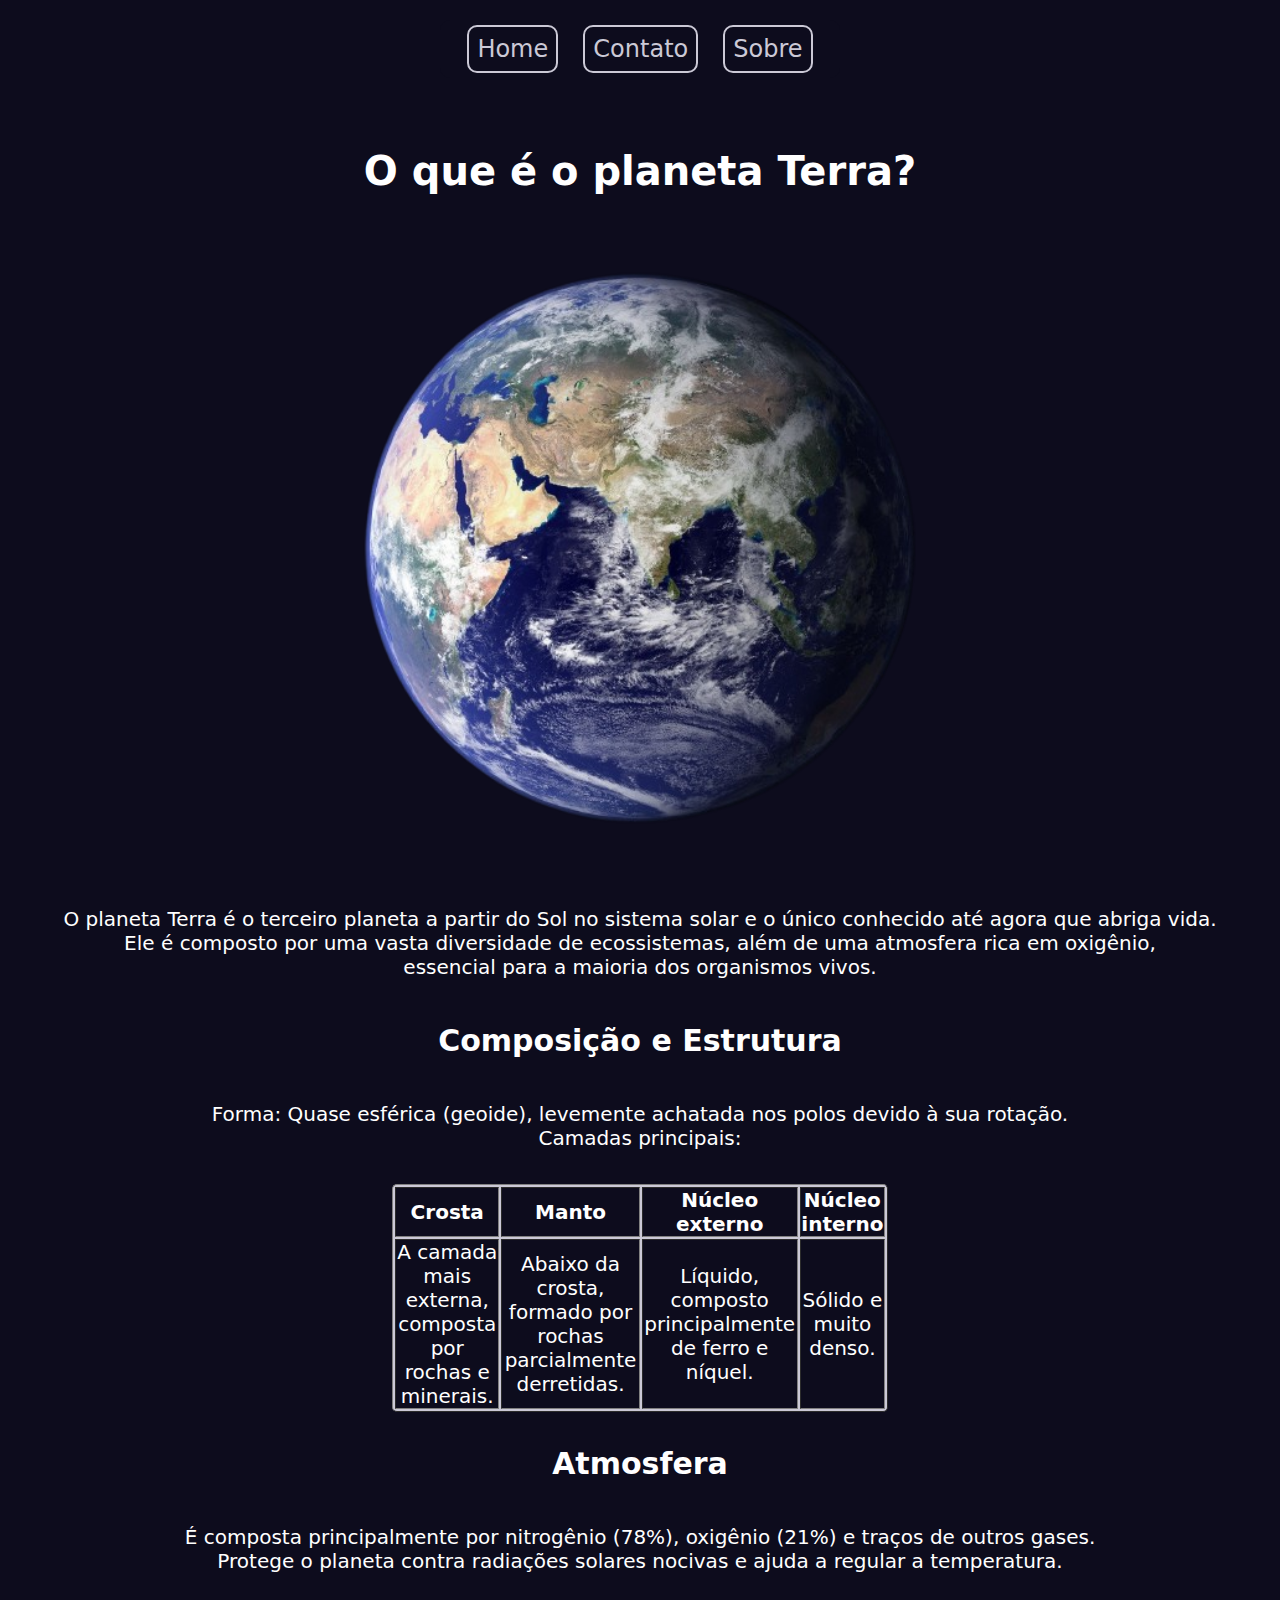
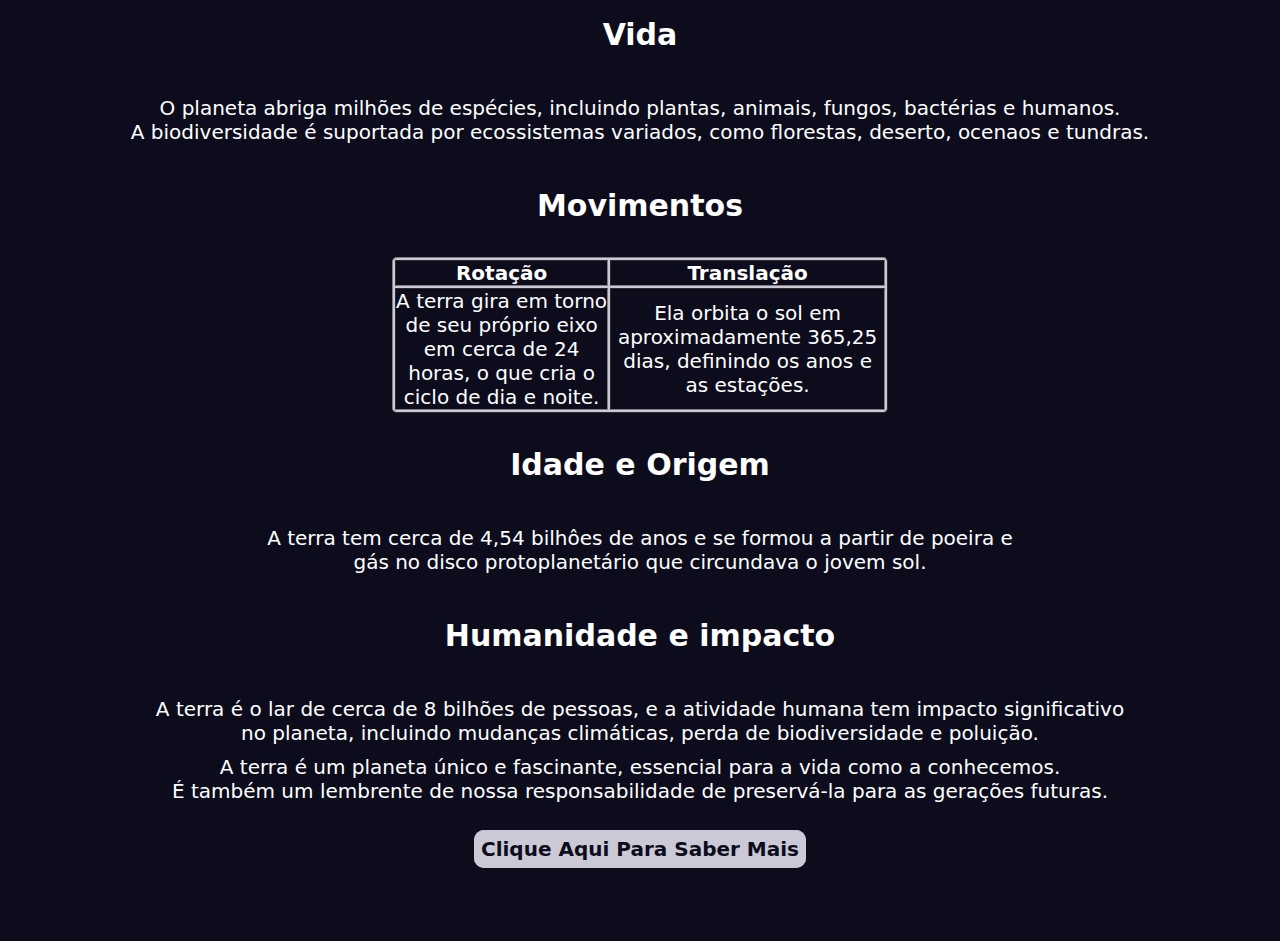
<file: index.html>
<!DOCTYPE html>

<html lang="pt-br">

<head>
    <meta charset="UTF-8">
    <meta name="viewport" content="width=device-width, initial-scale=1.0, maximum-scale=1.0">
    <meta name="author" content="Filipi Gambirasi">
    <link href="css/style.css" type="text/css" rel="stylesheet"/>
    <title>O que é o planeta Terra?</title>
</head>

<body>

    <!--Menu-->
    <div class="menu">
        <a href="index.html">Home</a>
        <a href="contato.html">Contato</a>
        <a href="sobre.html">Sobre</a>
    </div>

    <!--Planeta Terra!-->
    <div class="terra">
        <h1>O que é o planeta Terra?</h1>
        <br><img src="img/planet.png" height="auto" width="50%"/>
        <p><br>O planeta Terra é o terceiro planeta a partir do Sol no sistema solar e o único conhecido até agora que abriga vida.<br> 
        Ele é composto por uma vasta diversidade de ecossistemas, além de uma atmosfera rica em oxigênio,<br> 
        essencial para a maioria dos organismos vivos.</p><br>
        
        <h2> Composição e Estrutura</h2><br>
        <p>Forma: Quase esférica (geoide), levemente achatada nos polos devido à sua rotação.<br>
            Camadas principais:</p><br>
        <table width="700" border="1">
            <thead>
            <tr>
                <th>Crosta</th>
                <th>Manto</th>
                <th>Núcleo externo</th>
                <th>Núcleo interno</th>
            </tr>
            </thead>
            <tbody>
            <tr align="center">
                <td> A camada mais externa, composta por rochas e minerais.</td>
                <td> Abaixo da crosta, formado por rochas parcialmente derretidas.</td>
                <td>Líquido, composto principalmente de ferro e níquel.</td>
                <td>Sólido e muito denso.</td>
            </tr>
            </tbody>
        </table><br>
        
        <h2>Atmosfera</h2><br>
        <p>É composta principalmente por nitrogênio (78%), oxigênio (21%) e traços de outros gases.<br>
        Protege o planeta contra radiações solares nocivas e ajuda a regular a temperatura.</p>
        
        <br><h2>Vida</h2><br>
        <p>O planeta abriga milhões de espécies, incluindo plantas, animais, fungos, bactérias e humanos.<br>
        A biodiversidade é suportada por ecossistemas variados, como florestas, deserto, ocenaos e tundras.</p>

        <br><h2>Movimentos</h2><br>
        <table width="700" border="1">
            <thead>
            <tr>
                <th>Rotação</th>
                <th>Translação</th>
            </tr>
            </thead>
            <tbody>
            <tr align="center">
                <td>A terra gira em torno de seu próprio eixo em cerca de 24 horas, o que cria o ciclo de dia e noite.</td>
                <td>Ela orbita o sol em aproximadamente 365,25 dias, definindo os anos e as estações.</td>
            </tr>
            </tbody>
        </table>
        
        <br><h2>Idade e Origem</h2><br>
        <p>A terra tem cerca de 4,54 bilhôes de anos e se formou a partir de poeira e <br>
            gás no disco protoplanetário que circundava o jovem sol.</p>
        
        <br><h2>Humanidade e impacto</h2><br>
        <p>A terra é o lar de cerca de 8 bilhões de pessoas, e a atividade humana tem impacto significativo<br>
        no planeta, incluindo mudanças climáticas, perda de biodiversidade e poluição.</p>

        <p>A terra é um planeta único e fascinante, essencial para a vida como a conhecemos.<br>
        É também um lembrente de nossa responsabilidade de preservá-la para as gerações futuras.</p>

        <br><a href="https://www.todamateria.com.br/planeta-terra/" target="_blank" class="sabermais">Clique Aqui Para Saber Mais</a>
    </div>

</body>
</html>
</file>
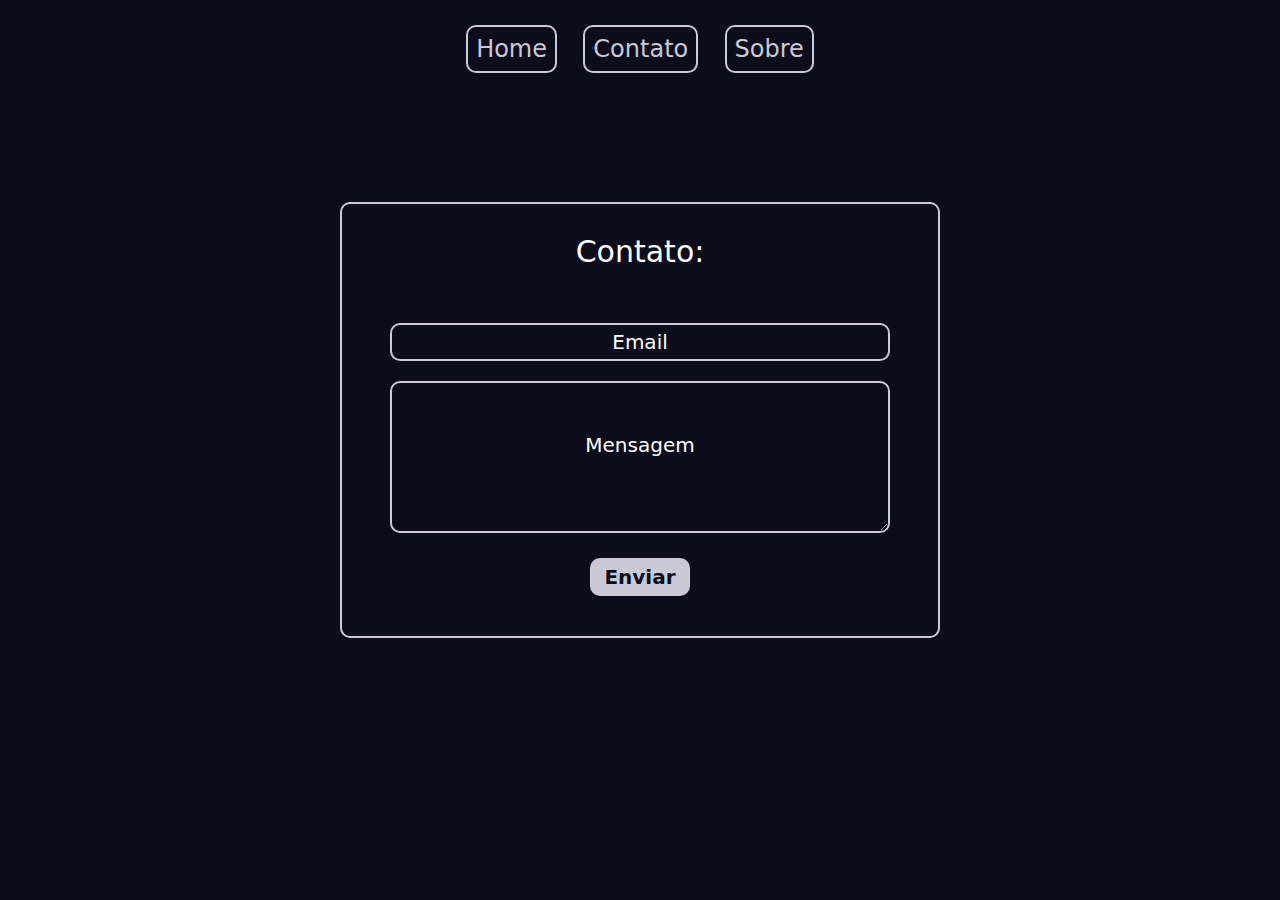
<file: contato.html>
<!DOCTYPE html>
<html lang="pt-br">
<head>
    <meta charset="UTF-8">
    <meta name="viewport" content="width=device-width, initial-scale=1.0, maximum-scale=1.0">
    <meta name="author" content="Filipi Gambirasi">
    <title>Contato</title>
    <link href="css/contato.css" type="text/css" rel="stylesheet"/>
</head>
<body>
      <!--Menu-->
      <div class="menu">
        <a href="index.html">Home</a>
        <a href="contato.html">Contato</a>
        <a href="sobre.html">Sobre</a>
    </div>

    <!--Formulario de Contato-->
    <div class="contato">
        <p>Contato:</p><br>
        <form>

            <input type="text" value="Email" class="email"/>
            <textarea name="Informações">Mensagem</textarea>
            <input type="button" value="Enviar" class="enviar"/>
        
        </form>
    </div>

   
</body>
</html>
</file>
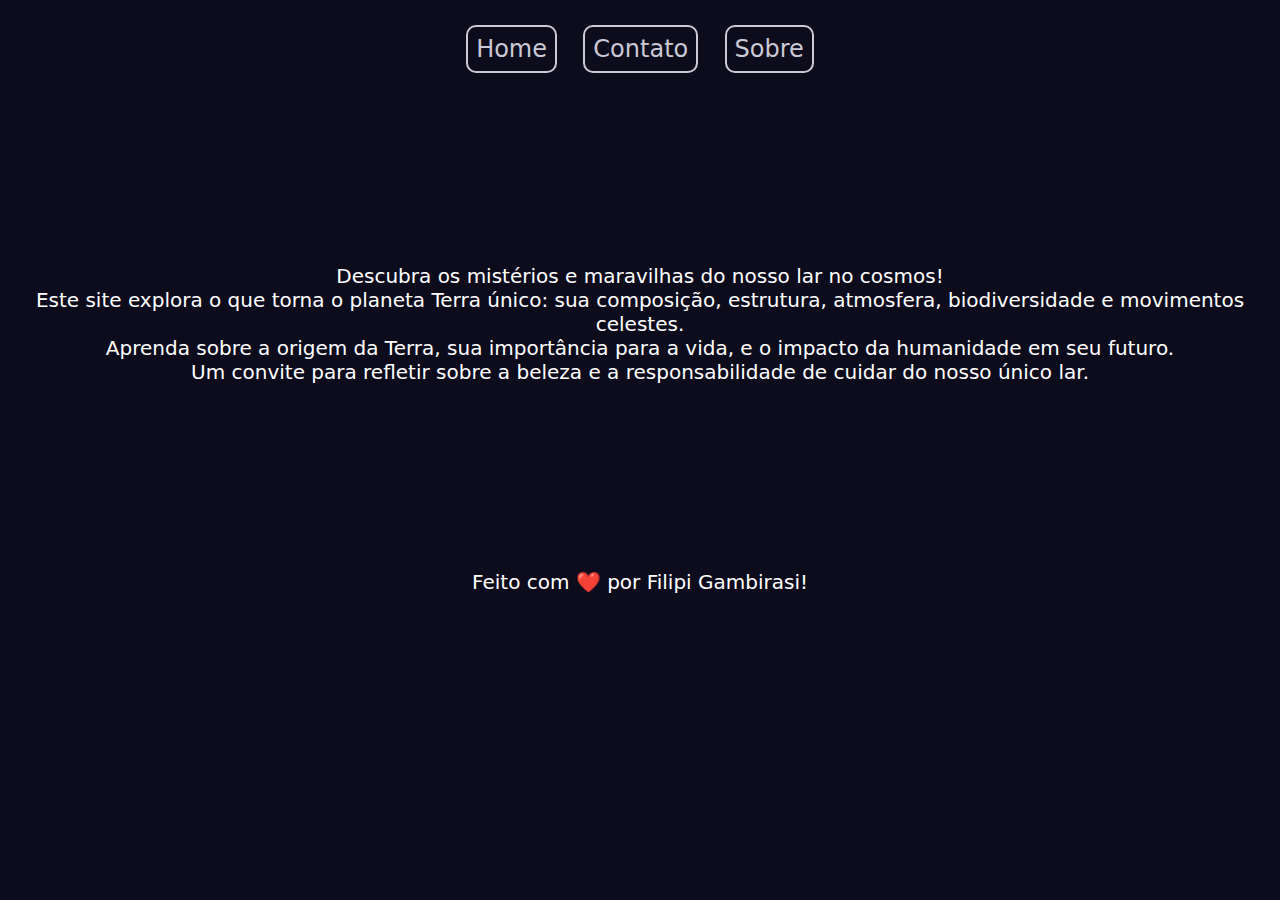
<file: sobre.html>
<!DOCTYPE html>
<html lang="pt-br">
<head>
    <meta charset="UTF-8">
    <meta name="viewport" content="width=device-width, initial-scale=1.0, maximum-scale=1.0">
    <meta name="author" content="Filipi Gambirasi">
    <link href="css/sobre.css" type="text/css" rel="stylesheet"/>
    <title>Sobre</title>
</head>
<body>
    
    <!--Menu-->
    <div class="menu">
        <a href="index.html">Home</a>
        <a href="contato.html">Contato</a>
        <a href="sobre.html">Sobre</a>
    </div>
    <p>Descubra os mistérios e maravilhas do nosso lar no cosmos!<br>
        Este site explora o que torna o planeta Terra único: sua composição, estrutura, atmosfera, biodiversidade e movimentos celestes.<br>
        Aprenda sobre a origem da Terra, sua importância para a vida, e o impacto da humanidade em seu futuro.<br>
        Um convite para refletir sobre a beleza e a responsabilidade de cuidar do nosso único lar.</p>
        <p>Feito com ❤️ por Filipi Gambirasi!</p>
</body>
</html>
</file>
<file: css/style.css>
* {
    margin: 10px;
    padding: 0;
    box-sizing: border-box;
    background-color: #0D0C1D;
    color: white;
    font-family: system-ui, -apple-system, Helvetica, Arial, sans-serif;
    }

.menu{
    width: 400px;
    margin: 10px auto;
    text-align: center;
    padding: 15px;
    border-radius: 10px;

}

.menu > a {
    text-decoration: none;
    font-size: 24px;
    color: #CBC9D6;
    margin: 0 10px;
    padding: 8px;
    border: 2px solid #CBC9D6;
    border-radius: 10px;
}

.terra{
    margin: 70px auto;
    text-align: center;
    font-size: 20px;
    
}

.terra > table{
    margin: 0 auto;
    background-color: #CBC9D6;
    border-radius: 5px;
    width: 40%;
    height: auto;
    
}

.sabermais{
    color: #CBC9D6; 
    text-decoration: none;
    border: 2px solid #CBC9D6;
    padding: 5px;
    border-radius: 10px;
    color: #0D0C1D;
    background-color: #CBC9D6;
    font-weight: bold
    
}

.sabermais:active {
    background-color: #0D0C1D; /* Cor de fundo ao clicar */
    transform: translateY(4px); /* Movimento para baixo ao clicar */
    color: #CBC9D6;
  }
</file>
<file: css/contato.css>
* {
    margin: 10px;
    padding: 0;
    box-sizing: border-box;
    background-color: #0D0C1D;
    color: white;
    font-family: system-ui, -apple-system, Helvetica, Arial, sans-serif;
    font-size: 20px;
    }

    .menu{
        width: 400px;
        margin: 10px auto;
        text-align: center;
        padding: 15px;
        border-radius: 10px;
        
        
    
    }
    
    .menu > a {
        text-decoration: none;
        font-size: 24px;
        color: #CBC9D6;
        margin: 0 10px;
        padding: 8px;
        border: 2px solid #CBC9D6;
        border-radius: 10px;
    }

.contato{
    text-align: center;
    border: 2px solid #CBC9D6;
    width: 600px;
    padding: 20px;
    margin: 10% auto;
    border-radius: 10px;
    
}

.contato > p{
    font-size: 30px;
}

.contato > form > textarea{
    width: 500px;
    padding: 50px;
    text-align: center;
    border: 2px solid #CBC9D6;  
    border-radius: 10px;
}

.email{
    width: 500px;
    text-align: center;
    padding: 5px;
    border: 2px solid #CBC9D6;
    border-radius: 10px;
}

.enviar{
    width: 100px;
    padding: 5px;
    background-color: #CBC9D6;
    color: #0D0C1D;
    border-radius: 10px;
    border: 2px solid #CBC9D6;
    font-weight: bold
    
}

.enviar:active {
    background-color: #0D0C1D; /* Cor de fundo ao clicar */
    transform: translateY(4px); /* Movimento para baixo ao clicar */
    color: #CBC9D6;
  }
</file>
<file: css/sobre.css>
* {
    margin: 10px;
    padding: 0;
    box-sizing: border-box;
    background-color: #0D0C1D;
    color: white;
    font-family: system-ui, -apple-system, Helvetica, Arial, sans-serif;
    font-size: 20px;
    }

.menu{
    width: 400px;
    margin: 10px auto;
    text-align: center;
    padding: 15px;
    border-radius: 10px;

}

.menu > a {
    text-decoration: none;
    font-size: 24px;
    color: #CBC9D6;
    margin: 0 10px;
    padding: 8px;
    border: 2px solid #CBC9D6;
    border-radius: 10px;
}

p {
    text-align: center;
    margin: 15% auto;
    
}
</file>
